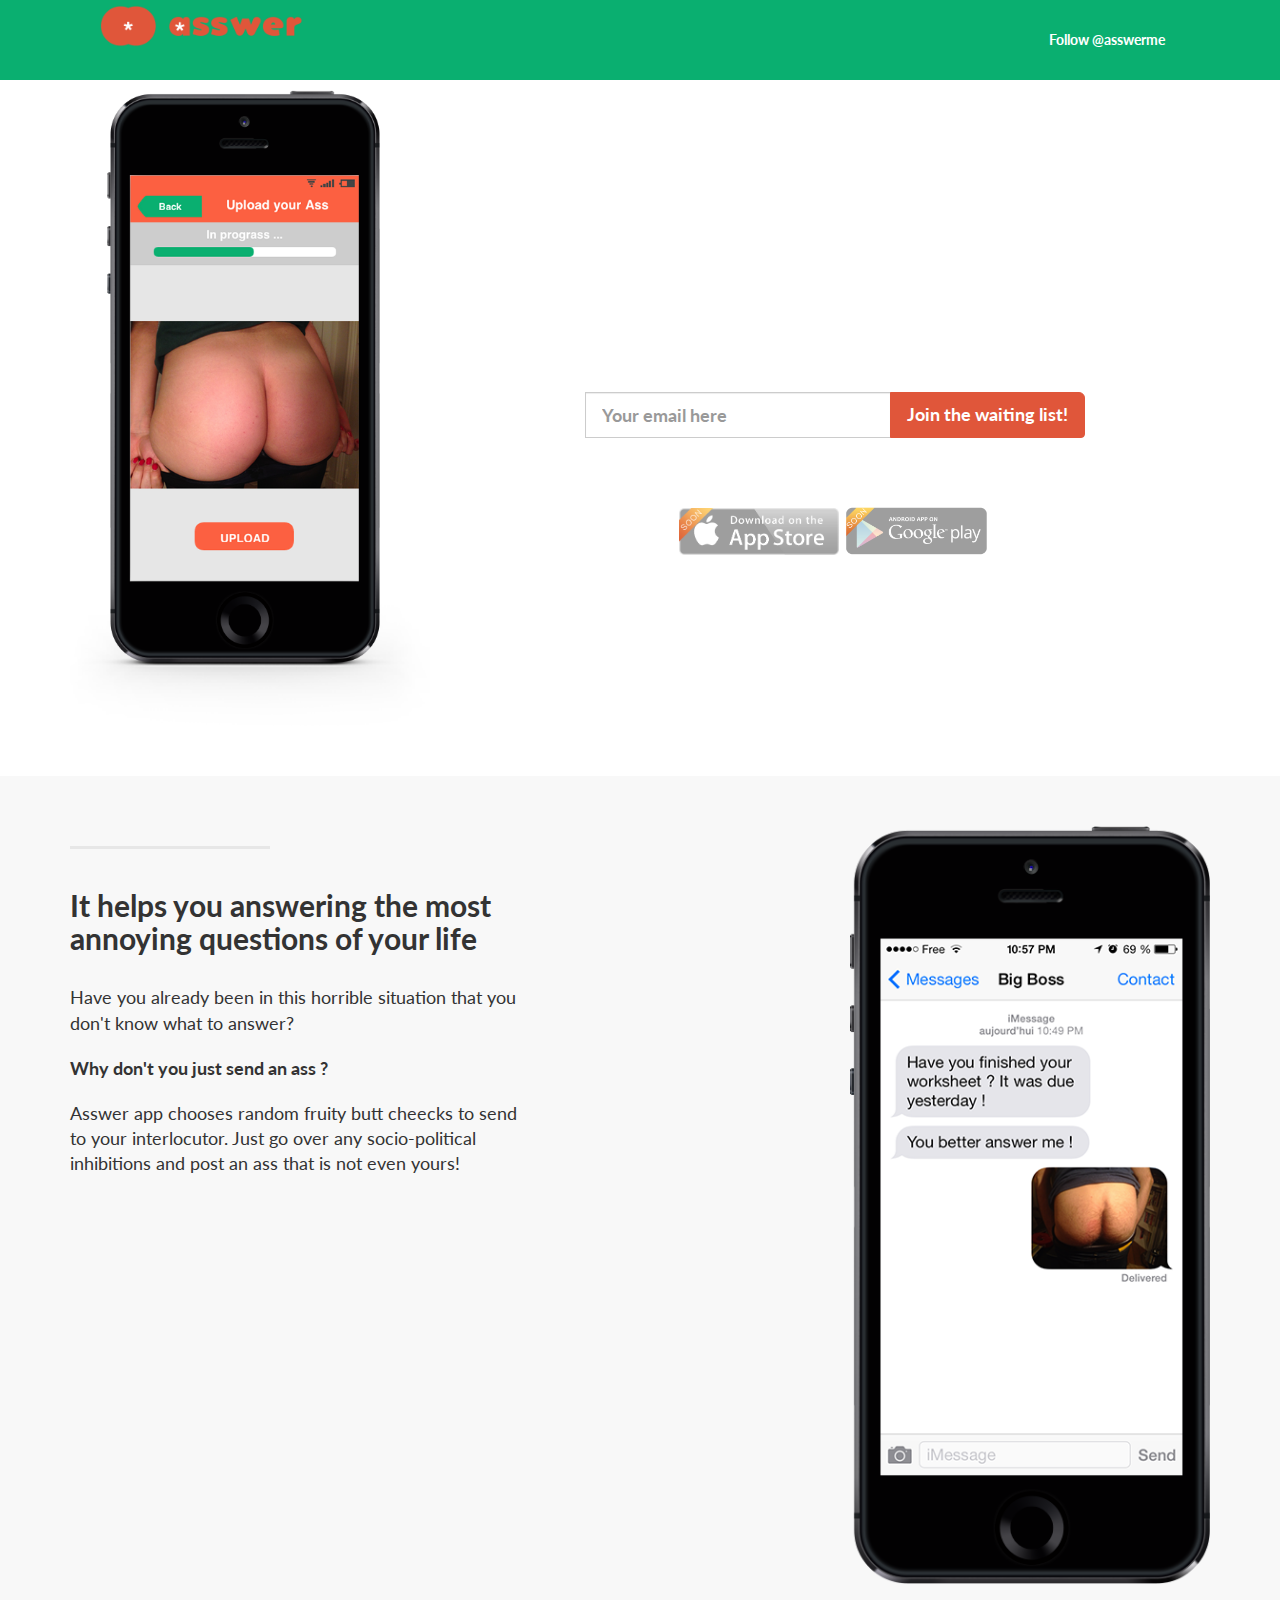
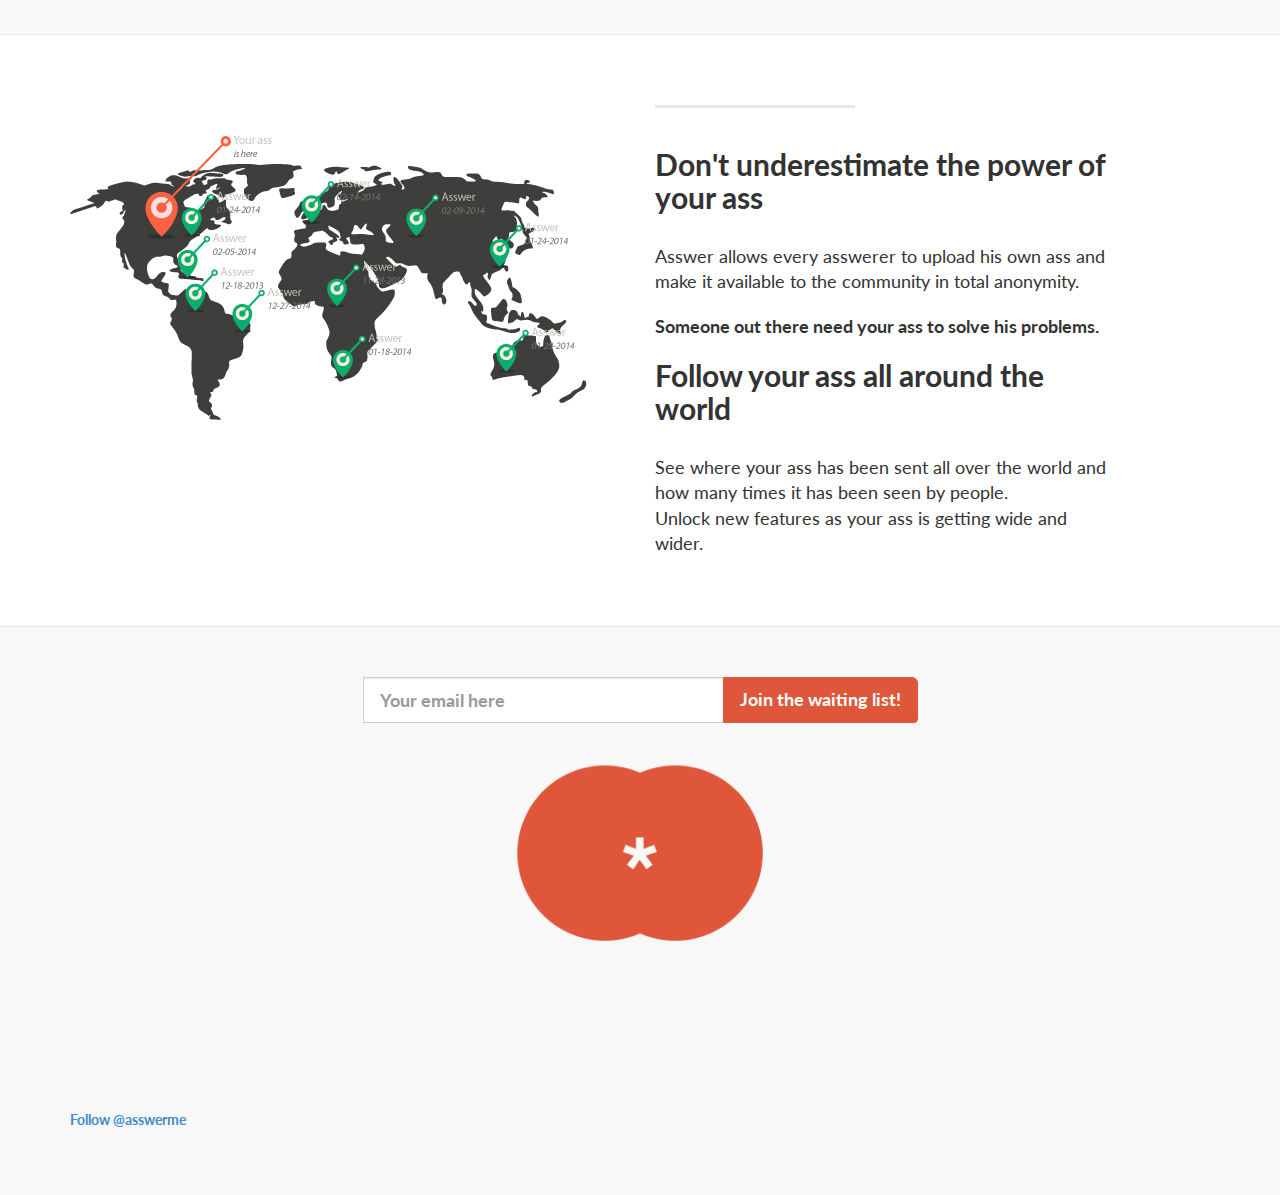
<file: index.html>
<!DOCTYPE html>
<html lang="en">

<head>
    <meta charset="utf-8">
    <meta name="viewport" content="width=device-width, initial-scale=1.0">
    <meta name="description" content="">
    <meta name="author" content="">
    <link href='img/favicon_asswer.png' rel='icon' type='image/png'>
    <title>Asswer</title>

    <!-- Bootstrap core CSS -->
    <link href="css/bootstrap.css" rel="stylesheet">

    <!-- Custom Google Web Font -->
    <link href="font-awesome/css/font-awesome.min.css" rel="stylesheet">
    <link href='http://fonts.googleapis.com/css?family=Lato:100,300,400,700,900,100italic,300italic,400italic,700italic,900italic' rel='stylesheet' type='text/css'>

    <!-- Add custom CSS here -->
    <link href="css/landing-page.css" rel="stylesheet">
    <!-- start Mixpanel -->
    <script type="text/javascript">(function(e,b){if(!b.__SV){var a,f,i,g;window.mixpanel=b;a=e.createElement("script");a.type="text/javascript";a.async=!0;a.src=("https:"===e.location.protocol?"https:":"http:")+'//cdn.mxpnl.com/libs/mixpanel-2.2.min.js';f=e.getElementsByTagName("script")[0];f.parentNode.insertBefore(a,f);b._i=[];b.init=function(a,e,d){function f(b,h){var a=h.split(".");2==a.length&&(b=b[a[0]],h=a[1]);b[h]=function(){b.push([h].concat(Array.prototype.slice.call(arguments,0)))}}var c=b;"undefined"!==
    typeof d?c=b[d]=[]:d="mixpanel";c.people=c.people||[];c.toString=function(b){var a="mixpanel";"mixpanel"!==d&&(a+="."+d);b||(a+=" (stub)");return a};c.people.toString=function(){return c.toString(1)+".people (stub)"};i="disable track track_pageview track_links track_forms register register_once alias unregister identify name_tag set_config people.set people.set_once people.increment people.append people.track_charge people.clear_charges people.delete_user".split(" ");for(g=0;g<i.length;g++)f(c,i[g]);
    b._i.push([a,e,d])};b.__SV=1.2}})(document,window.mixpanel||[]);
    mixpanel.init("bf1878a3e4a7701fe8daa6cf24ce9206");</script>
    <!-- end Mixpanel -->
    <script src="js/jquery-1.10.2.js"></script>
    <script>
      (function(i,s,o,g,r,a,m){i['GoogleAnalyticsObject']=r;i[r]=i[r]||function(){
      (i[r].q=i[r].q||[]).push(arguments)},i[r].l=1*new Date();a=s.createElement(o),
      m=s.getElementsByTagName(o)[0];a.async=1;a.src=g;m.parentNode.insertBefore(a,m)
      })(window,document,'script','//www.google-analytics.com/analytics.js','ga');
      ga('create', 'UA-48335711-1', 'asswer.me');
      ga('require', 'displayfeatures');
      ga('send', 'pageview');
    </script>

</head>

<body>
    <div id="fb-root"></div>
    <script>(function(d, s, id) {
      var js, fjs = d.getElementsByTagName(s)[0];
      if (d.getElementById(id)) return;
      js = d.createElement(s); js.id = id;
      js.src = "//connect.facebook.net/en_US/all.js#xfbml=1&appId=585504471478885";
      fjs.parentNode.insertBefore(js, fjs);
    }(document, 'script', 'facebook-jssdk'));</script>
    <nav class="navbar navbar-default navbar-fixed-top" role="navigation">
        <div class="container">
            <div class="navbar-header">
                <button type="button" class="navbar-toggle" data-toggle="collapse" data-target=".navbar-ex1-collapse">
                    <span class="sr-only"></span>
                    <span class="icon-bar"></span>
                    <span class="icon-bar"></span>
                    <span class="icon-bar"></span>
                </button>
                <img class="logo" width="56px"src="img/AsswerIcon56x56@2x.png" alt="Asswer"><a class="navbar-brand" href="http://asswer.me"></a>
                <img class="logo" width="150px"src="img/Logo_app.png" alt="Asswer"><a class="navbar-brand" href="http://asswer.me"></a>


            </div>

            <!-- Collect the nav links, forms, and other content for toggling -->
            <div class="collapse navbar-collapse navbar-right navbar-ex1-collapse">
                <ul class="nav navbar-nav">

                    <li class="nav-social"><a href="https://twitter.com/asswerme" class="twitter-follow-button" data-show-count="false">Follow @asswerme</a>
                    <script>!function(d,s,id){var js,fjs=d.getElementsByTagName(s)[0],p=/^http:/.test(d.location)?'http':'https';if(!d.getElementById(id)){js=d.createElement(s);js.id=id;js.src=p+'://platform.twitter.com/widgets.js';fjs.parentNode.insertBefore(js,fjs);}}(document, 'script', 'twitter-wjs');
                    </script>


                    <li class="nav-social"><div class="fb-share-button" id="facebook_link" data-href="http://asswer.me/" data-type="button"></div>

                    </li>

                </ul>
            </div>
            <!-- /.navbar-collapse -->
        </div>
        <!-- /.container -->
    </nav>

    <div class="intro-header">
        <div class="container">
            <div class="row">
                <div class="col-lg-4 col-sm-6 col-xs-12-push">
                    <img class="image_intro img-responsive img-iphone" src="img/App_Asswer.png" alt="">
                </div>
                <div class="col-xs-12 col-lg-8 col-sm-6 col-xs-12-pull">
                    <div class="intro-message">
                        <h1>When you don't have an answer, <br> you can still have an Asswer</h1>
                        <!-- Begin MailChimp Signup Form -->
                        <div id="mc_embed_signup">
                            <form action="http://asswer.us3.list-manage.com/subscribe/post?u=43118b201b1ecfd875cc2a581&amp;id=bfd8efc6e2" method="post" id="mc-embedded-subscribe-form" name="mc-embedded-subscribe-form" class="validate" target="_blank" novalidate>

                            <div class="input-group input-group-lg col-lg-offset-2 col-lg-8 inscription mc-field-group">
                                <label for="mce-EMAIL"></label>
                                <input type="email" value="" name="EMAIL" class="required email form-control" id="mce-EMAIL" placeholder="Your email here">
                                <span class="input-group-btn">
                                    <button class="btn btn-lg btn-default" type="submit" value="Subscribe" name="subscribe" id="mc-embedded-subscribe"><strong>Join the waiting list!</strong></button>
                                </span>
                            </div>

                           <div class="col-lg-offset-2 col-lg-8" style="padding-top: 8%">
                <img class="logo" width="160px"src="img/Badges Appstroe/appstore.png" alt="Asswer">
                <img class="logo" width="150px"src="img/Badges Appstroe/Android.png" alt="Asswer">
            </div>
                                <div id="mce-responses" class="clear">
                                    <div class="response" id="mce-error-response" style="display:none"></div>
                                    <div class="response" id="mce-success-response" style="display:none"></div>
                                </div>
                                <!-- real people should not fill this in and expect good things - do not remove this or risk form bot signups-->
                                <div style="position: absolute; left: -5000px;"><input type="text" name="b_43118b201b1ecfd875cc2a581_bfd8efc6e2" value=""></div>
                            </form>
                        </div>
                        <!--End mc_embed_signup-->
                    </div>
                </div>
            </div>

        </div>
        <!-- /.container -->

    </div>
    <!-- /.intro-header -->

    <div class="content-section-a">

        <div class="container">

            <div class="row" id="needasswer">
                <div class="col-lg-5 col-sm-6">
                    <hr class="section-heading-spacer">
                    <div class="clearfix"></div>
                    <h2 class="section-heading">It helps you answering the most annoying questions of your life</h2>
                    <p class="lead">Have you already been in this horrible situation that you don't know what to answer?</p>
                    <p class="lead"> <strong> Why don't you just send an ass ?</strong></p>
                    <p class="lead"> Asswer app chooses random fruity butt cheecks to send to your interlocutor. Just go over any socio-political inhibitions and post an ass that is not even yours!
                </div>
                <div class="col-lg-4 col-lg-offset-3 col-sm-6">
                    <img class="img-responsive img-message" src="img/Message_asswer.png" alt="">
                </div>
            </div>

        </div>
        <!-- /.container -->

    </div>
    <!-- /.content-section-a -->

    <div class="content-section-b">

        <div class="container">

            <div class="row" id="contributtor">
                <div class="col-lg-5 col-sm-push-6  col-sm-6">
                    <hr class="section-heading-spacer">
                    <div class="clearfix"></div>
                    <h2 class="section-heading">Don't underestimate the power of your ass</h2>
                    <p class="lead">Asswer allows every asswerer to upload his own ass and make it available to the community in total anonymity.</p>
                    <p class="lead"><strong>Someone out there need your ass to solve his problems.</strong></p>
                    <h2 class="section-heading">Follow your ass all around the world
                        <br></h2>
                    <p class="lead">See where your ass has been sent all over the world and how many times it has been seen by people.
                        <br>Unlock new features as your ass is getting wide and wider.</a></p>
                </div>



                <div class="map col-lg-offset-1 col-lg-6 col-sm-pull-6  col-sm-6">
                    <img class="img-responsive" src="img/map_Asswer.png" alt="">

                </div>
            </div>

        </div>
        <!-- /.container -->

    </div>
    <!-- /.content-section-b -->

    <div class="content-section-a">

        <div class="container">

                <div class="col-lg-12">
                    <div class="clearfix"></div>
                        <div id="mc_embed_signup">
                            <form action="http://asswer.us3.list-manage.com/subscribe/post?u=43118b201b1ecfd875cc2a581&amp;id=bfd8efc6e2" method="post" id="mc-embedded-subscribe-form" name="mc-embedded-subscribe-form" class="validate" target="_blank" novalidate>

                            <div class="input-group input-group-lg col-lg-6 col-lg-offset-3 inscription padding-off mc-field-group">
                                <label for="mce-EMAIL"></label>
                                <input type="email" value="" name="EMAIL" class="required email form-control" id="mce-EMAIL" placeholder="Your email here">
                                <span class="input-group-btn">
                                    <button class="btn btn-lg btn-default" type="submit" value="Subscribe" name="subscribe" id="mc-embedded-subscribe"><strong>Join the waiting list!</strong></button>
                                </span>
                            </div>
                                <div id="mce-responses" class="clear">
                                    <div class="response" id="mce-error-response" style="display:none"></div>
                                    <div class="response" id="mce-success-response" style="display:none"></div>
                                </div>
                                <!-- real people should not fill this in and expect good things - do not remove this or risk form bot signups-->
                                <div style="position: absolute; left: -5000px;"><input type="text" name="b_43118b201b1ecfd875cc2a581_bfd8efc6e2" value=""></div>
                            </form>
                             <div class="col-lg-6 col-lg-offset-3" align="center">
                                <p><img class="img-responsive" src="img/Logo V2-1 fav.png" width="50%" alt=""></p>
                            </div>
                        </div>
                </div>
            </div>
        </div>
        <!-- /.container -->

    </div>
    <!-- /.content-section-a -->

    <footer>
        <div class="container social-banner">
            <div class="row">
                <div class="col-lg-2 nav-social">
                    <a href="https://twitter.com/asswerme" class="twitter-follow-button" data-show-count="false">Follow @asswerme</a>
                    <script>!function(d,s,id){var js,fjs=d.getElementsByTagName(s)[0],p=/^http:/.test(d.location)?'http':'https';if(!d.getElementById(id)){js=d.createElement(s);js.id=id;js.src=p+'://platform.twitter.com/widgets.js';fjs.parentNode.insertBefore(js,fjs);}}(document, 'script', 'twitter-wjs');
                    </script>
                </div>
                <div class="col-lg-2">
                    <div class="fb-share-button nav-social" data-href="http://asswer.me/" data-type="button"></div>
                </div>
                <div class="col-lg-2">
                </div>
                <div class="col-lg-6">
                </div>
            </div>
        </div>
    </footer>

    <!-- JavaScript -->
    <script src="js/bootstrap.js"></script>
    <script src="js/jquery.typer.js"></script>
    <script src="js/asswer.js"></script>
    <script type="text/javascript">
    var fnames = new Array();var ftypes = new Array();fnames[0]='EMAIL';ftypes[0]='email';
    try {
        var jqueryLoaded=jQuery;
        jqueryLoaded=true;
    } catch(err) {
        var jqueryLoaded=false;
    }
    var head= document.getElementsByTagName('head')[0];
    if (!jqueryLoaded) {
        var script = document.createElement('script');
        script.type = 'text/javascript';
        script.src = '//ajax.googleapis.com/ajax/libs/jquery/1.4.4/jquery.min.js';
        head.appendChild(script);
        if (script.readyState && script.onload!==null){
            script.onreadystatechange= function () {
                  if (this.readyState == 'complete') mce_preload_check();
            }
        }
    }

    var err_style = '';
    try{
        err_style = mc_custom_error_style;
    } catch(e){
        err_style = '#mc_embed_signup input.mce_inline_error{border-color:#6B0505;} #mc_embed_signup div.mce_inline_error{margin: 0 0 1em 0; padding: 5px 10px; background-color:#6B0505; font-weight: bold; z-index: 1; color:#fff;}';
    }
    var head= document.getElementsByTagName('head')[0];
    var style= document.createElement('style');
    style.type= 'text/css';
    if (style.styleSheet) {
      style.styleSheet.cssText = err_style;
    } else {
      style.appendChild(document.createTextNode(err_style));
    }
    head.appendChild(style);
    setTimeout('mce_preload_check();', 250);

    var mce_preload_checks = 0;
    function mce_preload_check(){
        if (mce_preload_checks>40) return;
        mce_preload_checks++;
        try {
            var jqueryLoaded=jQuery;
        } catch(err) {
            setTimeout('mce_preload_check();', 250);
            return;
        }
        var script = document.createElement('script');
        script.type = 'text/javascript';
        script.src = 'http://downloads.mailchimp.com/js/jquery.form-n-validate.js';
        head.appendChild(script);
        try {
            var validatorLoaded=jQuery("#fake-form").validate({});
        } catch(err) {
            setTimeout('mce_preload_check();', 250);
            return;
        }
        mce_init_form();
    }
    function mce_init_form(){
        jQuery(document).ready( function($) {
          var options = { errorClass: 'mce_inline_error', errorElement: 'div', onkeyup: function(){}, onfocusout:function(){}, onblur:function(){}  };
          var mce_validator = $("#mc-embedded-subscribe-form").validate(options);
          $("#mc-embedded-subscribe-form").unbind('submit');//remove the validator so we can get into beforeSubmit on the ajaxform, which then calls the validator
          options = { url: 'http://asswer.us3.list-manage.com/subscribe/post-json?u=43118b201b1ecfd875cc2a581&id=bfd8efc6e2&c=?', type: 'GET', dataType: 'json', contentType: "application/json; charset=utf-8",
                        beforeSubmit: function(){
                            $('#mce_tmp_error_msg').remove();
                            $('.datefield','#mc_embed_signup').each(
                                function(){
                                    var txt = 'filled';
                                    var fields = new Array();
                                    var i = 0;
                                    $(':text', this).each(
                                        function(){
                                            fields[i] = this;
                                            i++;
                                        });
                                    $(':hidden', this).each(
                                        function(){
                                            var bday = false;
                                            if (fields.length == 2){
                                                bday = true;
                                                fields[2] = {'value':1970};//trick birthdays into having years
                                            }
                                            if ( fields[0].value=='MM' && fields[1].value=='DD' && (fields[2].value=='YYYY' || (bday && fields[2].value==1970) ) ){
                                                this.value = '';
                                            } else if ( fields[0].value=='' && fields[1].value=='' && (fields[2].value=='' || (bday && fields[2].value==1970) ) ){
                                                this.value = '';
                                            } else {
                                                if (/\[day\]/.test(fields[0].name)){
                                                    this.value = fields[1].value+'/'+fields[0].value+'/'+fields[2].value;
                                                } else {
                                                    this.value = fields[0].value+'/'+fields[1].value+'/'+fields[2].value;
                                                }
                                            }
                                        });
                                });
                            $('.phonefield-us','#mc_embed_signup').each(
                                function(){
                                    var fields = new Array();
                                    var i = 0;
                                    $(':text', this).each(
                                        function(){
                                            fields[i] = this;
                                            i++;
                                        });
                                    $(':hidden', this).each(
                                        function(){
                                            if ( fields[0].value.length != 3 || fields[1].value.length!=3 || fields[2].value.length!=4 ){
                                                this.value = '';
                                            } else {
                                                this.value = 'filled';
                                            }
                                        });
                                });
                            return mce_validator.form();
                        },
                        success: mce_success_cb
                    };
          $('#mc-embedded-subscribe-form').ajaxForm(options);


        });
    }
    function mce_success_cb(resp){
        $('#mce-success-response').hide();
        $('#mce-error-response').hide();
        if (resp.result=="success"){
            $('#mce-'+resp.result+'-response').show();
            $('#mce-'+resp.result+'-response').html(resp.msg);
            $('#mc-embedded-subscribe-form').each(function(){
                this.reset();
            });
        } else {
            var index = -1;
            var msg;
            try {
                var parts = resp.msg.split(' - ',2);
                if (parts[1]==undefined){
                    msg = resp.msg;
                } else {
                    i = parseInt(parts[0]);
                    if (i.toString() == parts[0]){
                        index = parts[0];
                        msg = parts[1];
                    } else {
                        index = -1;
                        msg = resp.msg;
                    }
                }
            } catch(e){
                index = -1;
                msg = resp.msg;
            }
            try{
                if (index== -1){
                    $('#mce-'+resp.result+'-response').show();
                    $('#mce-'+resp.result+'-response').html(msg);
                } else {
                    err_id = 'mce_tmp_error_msg';
                    html = '<div id="'+err_id+'" style="'+err_style+'"> '+msg+'</div>';

                    var input_id = '#mc_embed_signup';
                    var f = $(input_id);
                    if (ftypes[index]=='address'){
                        input_id = '#mce-'+fnames[index]+'-addr1';
                        f = $(input_id).parent().parent().get(0);
                    } else if (ftypes[index]=='date'){
                        input_id = '#mce-'+fnames[index]+'-month';
                        f = $(input_id).parent().parent().get(0);
                    } else {
                        input_id = '#mce-'+fnames[index];
                        f = $().parent(input_id).get(0);
                    }
                    if (f){
                        $(f).append(html);
                        $(input_id).focus();
                    } else {
                        $('#mce-'+resp.result+'-response').show();
                        $('#mce-'+resp.result+'-response').html(msg);
                    }
                }
            } catch(e){
                $('#mce-'+resp.result+'-response').show();
                $('#mce-'+resp.result+'-response').html(msg);
            }
        }
    }
    </script>

</body>

</html>
</file>
<file: css/landing-page.css>
body, html {
	height: 100%;
	width: 100%;
}

body, h1, h2, h3, h4, h5, h6 {
	font-family: "Lato", "Helvetica Neue", Helvetica, Arial, sans-serif;
	font-weight: 700;
}

.logo {
	padding-top: 5px;
	padding-bottom: 2px;
	float: middle;
	text-align: left;
}

.inscription {
	padding-top: 100px;
}

.padding-off {
	padding-top: 0px
}

.navbar {
	background-color: #0AAF70;
	border-bottom: none;
}
.navbar-brand {
	color: #ffffff;
}
.lead {
	font-size: 18px;
	font-weight: 400;
}

.image_intro {
	padding-top: 40px;
}
.img-iphone {
	max-width: 100%;
}
.nav-social {
	padding-top: 15px;
	padding-right: 15px;
	padding-bottom: 15px;
}

.intro-header {
	padding-top: 50px; /* If you're making other pages, make sure there is 50px of padding to make sure the navbar doesn't overlap content! */
	padding-bottom: 50px;
	color: #f8f8f8;
	background-size: cover;
	text-align: center;
}

.intro-message {
	position: relative;
	text-align: center;
	padding-top: 20%;
	padding-bottom: 20%;
}

.intro-message > h1 {
	margin: 0;
	font-size: 3em;
	color: white;
}

.intro-divider {
	width: 400px;
	border-top: 1px solid #f8f8f8;
	border-bottom: 1px solid rgba(0, 0, 0, 0.2);
}

.intro-message > h3 {
	text-shadow: 2px 2px 3px rgba(0, 0, 0, 0.6);
}

@media (max-width: 767px) {
	.intro-message {
		padding-bottom: 15%;
	}

	.intro-message > h1 {
		font-size: 3em;
	}

	ul.intro-social-buttons > li {
		display: block;
		margin-bottom: 20px;
		padding: 0;
	}

	ul.intro-social-buttons > li:last-child {
		margin-bottom: 0;
	}

	.intro-divider {
		width: 100%;
	}
}

.network-name {
	text-transform: uppercase;
	font-size: 14px;
	font-weight: 400;
	letter-spacing: 2px;
}

.content-section-a {
	background-color: #f8f8f8;
	padding: 50px 0;
}

.content-section-b {
	border-top: 1px solid #e7e7e7;
	border-bottom: 1px solid #e7e7e7;
	padding: 50px 0;
}

.section-heading {
	margin-bottom: 30px;
}

.section-heading-spacer {
	border-top: 3px solid #e7e7e7;
	width: 200px;
	float: left;
}

.banner {
	padding: 100px 0;
	color: #f8f8f8;
	background: url(../img/Banbot.png) no-repeat center center;
	background-size: cover;
}

.banner h2 {
	margin: 0;
	text-shadow: 2px 2px 3px rgba(0, 0, 0, 0.6);
	font-size: 3em;
}

.banner ul {
	margin-bottom: 0;
}

.banner-social-buttons {
	float: right;
	margin-top: 0;
}

.map {
	padding-top: 50px
}

@media (max-width: 1199px) {
	ul.banner-social-buttons {
		float: left;
		margin-top: 15px;
	}
}

@media (max-width: 767px) {
	.banner h2 {
		margin: 0;
		text-shadow: 2px 2px 3px rgba(0, 0, 0, 0.6);
		font-size: 3em;
	}

	ul.banner-social-buttons > li {
		display: block;
		margin-bottom: 20px;
		padding: 0;
	}

	ul.banner-social-buttons > li:last-child {
		margin-bottom: 0;
	}
}

footer {
	background-color: #f8f8f8;
	padding: 50px 0;
}

p.copyright {
	margin: 15px 0 0;
}
</file>
